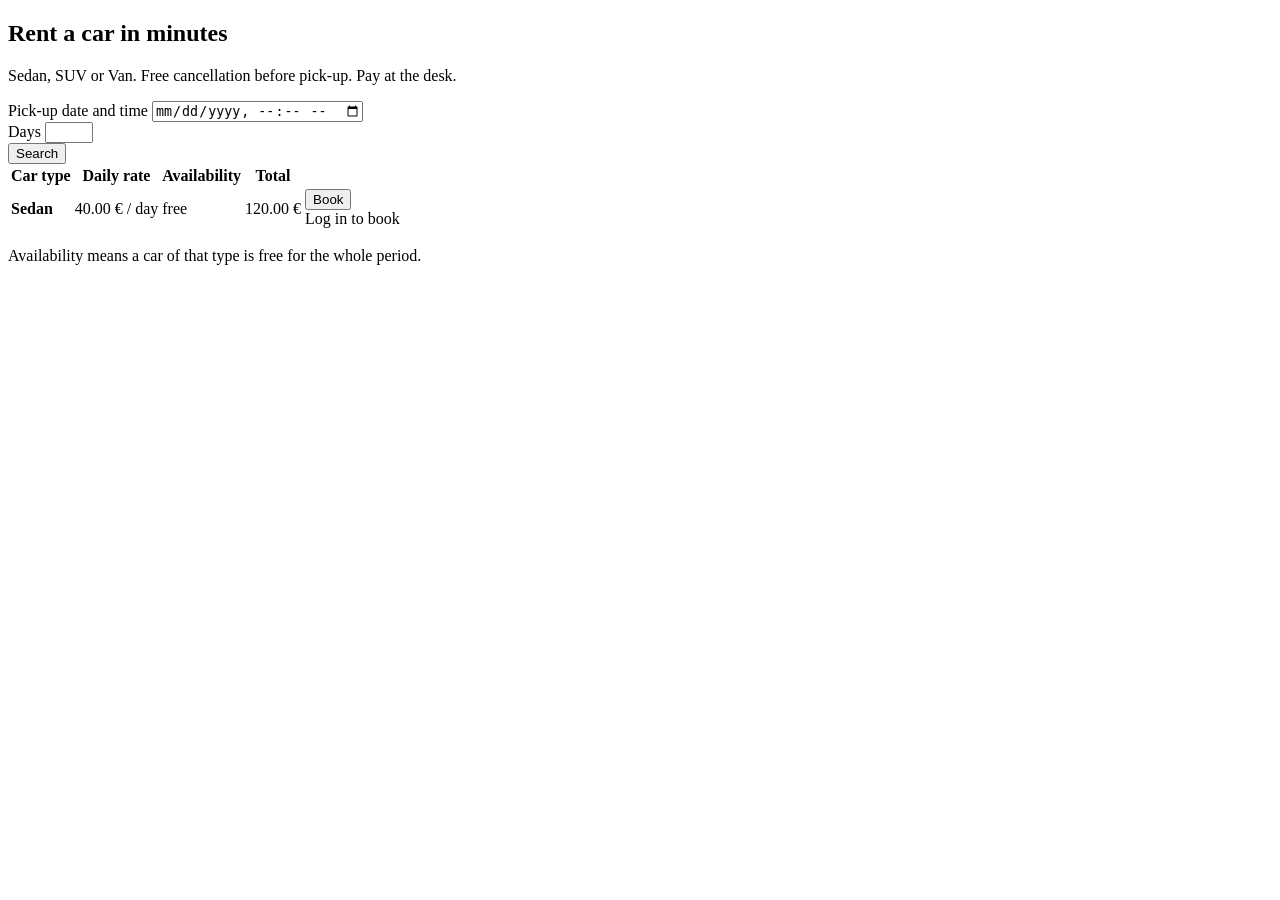
<file: src/main/resources/templates/index.html>
<!DOCTYPE html>
<html xmlns:th="http://www.thymeleaf.org"
      xmlns:sec="http://www.thymeleaf.org/extras/spring-security"
      lang="en" data-bs-theme="dark">
<head th:replace="~{fragments :: head('Search')}"></head>
<body>
<nav th:replace="~{fragments :: navbar}"></nav>

<main class="container pb-5">
    <div th:replace="~{fragments :: flash}"></div>

    <section class="hero">
        <h1>Rent a car in minutes</h1>
        <p class="hint mb-0">Sedan, SUV or Van. Free cancellation before pick-up. Pay at the desk.</p>
    </section>

    <form class="card card-body mb-4" method="get" th:action="@{/}">
        <div class="row g-3 align-items-end">
            <div class="col-md-5">
                <label for="start" class="form-label">Pick-up date and time</label>
                <input type="datetime-local" class="form-control" id="start" name="start" required
                       th:value="${startValue}">
            </div>
            <div class="col-md-3">
                <label for="days" class="form-label">Days</label>
                <input type="number" class="form-control" id="days" name="days" min="1" max="30" required
                       th:value="${days}">
            </div>
            <div class="col-md-4 d-grid">
                <button type="submit" class="btn btn-accent">Search</button>
            </div>
        </div>
    </form>

    <div class="card" th:if="${results != null}">
        <div class="table-responsive">
            <table class="table align-middle mb-0">
                <thead>
                <tr>
                    <th>Car type</th>
                    <th>Daily rate</th>
                    <th>Availability</th>
                    <th>Total</th>
                    <th></th>
                </tr>
                </thead>
                <tbody>
                <tr th:each="r : ${results}">
                    <td><strong th:text="${r.type.label}">Sedan</strong></td>
                    <td th:text="${#numbers.formatDecimal(r.type.dailyRate, 1, 2) + ' € / day'}">40.00 € / day</td>
                    <td>
                        <span class="badge"
                              th:classappend="${r.available > 0} ? 'text-bg-success' : 'text-bg-danger'"
                              th:text="${r.available > 0 ? r.available + ' of ' + r.capacity + ' free' : 'Sold out'}">free</span>
                    </td>
                    <td th:text="${#numbers.formatDecimal(r.totalPrice, 1, 2) + ' €'}">120.00 €</td>
                    <td class="text-end">
                        <th:block th:if="${r.available > 0}">
                            <form sec:authorize="isAuthenticated()" th:action="@{/bookings}" method="post" class="m-0">
                                <input type="hidden" name="type" th:value="${r.type}">
                                <input type="hidden" name="start" th:value="${startValue}">
                                <input type="hidden" name="days" th:value="${days}">
                                <button type="submit" class="btn btn-accent btn-sm">Book</button>
                            </form>
                            <a sec:authorize="isAnonymous()" th:href="@{/login}"
                               class="btn btn-outline-secondary btn-sm">Log in to book</a>
                        </th:block>
                    </td>
                </tr>
                </tbody>
            </table>
        </div>
    </div>
    <p class="hint mt-3" th:if="${results != null}">
        Availability means a car of that type is free for the whole period.
    </p>
</main>

<script th:replace="~{fragments :: scripts}"></script>
</body>
</html>
</file>
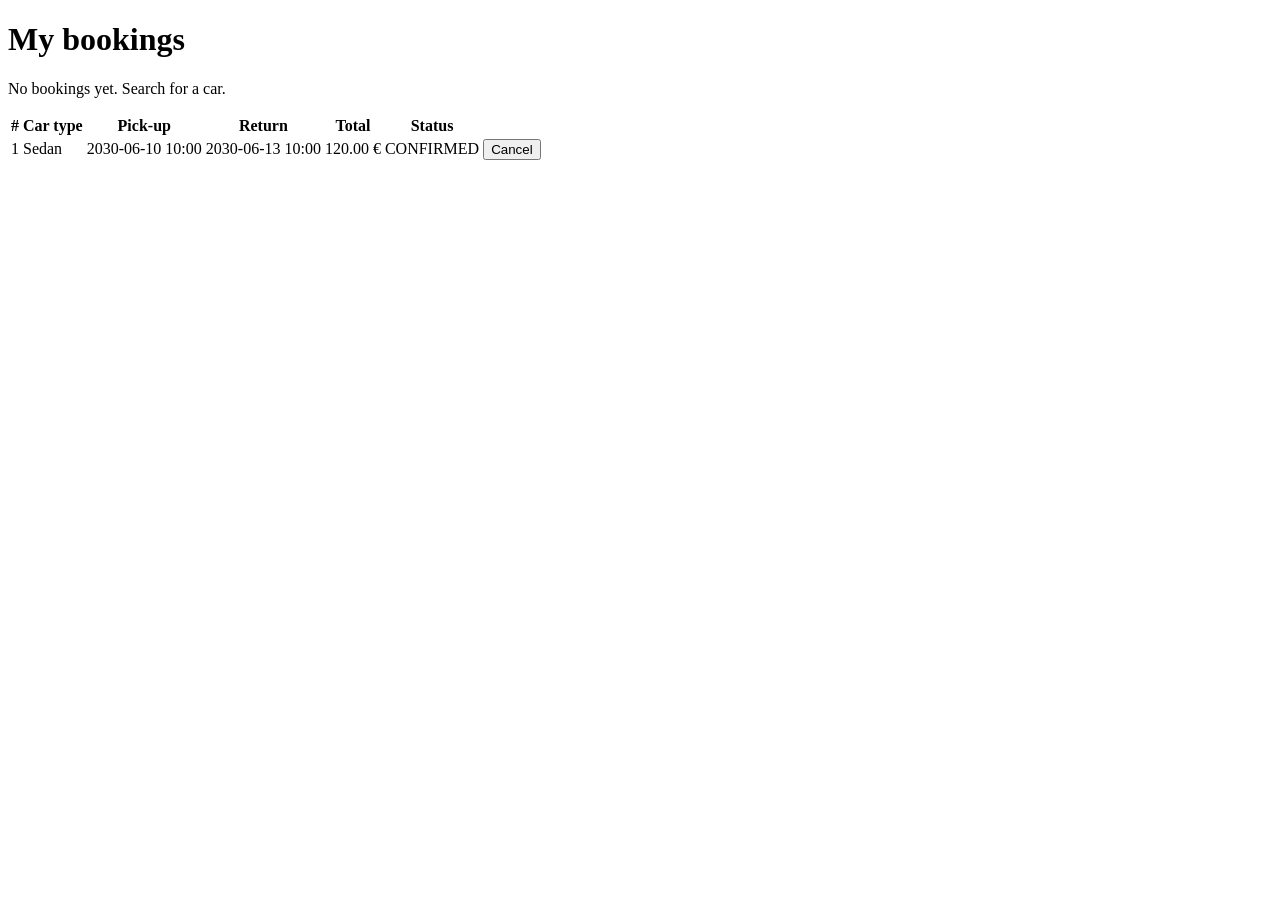
<file: src/main/resources/templates/bookings.html>
<!DOCTYPE html>
<html xmlns:th="http://www.thymeleaf.org" lang="en" data-bs-theme="dark">
<head th:replace="~{fragments :: head('My bookings')}"></head>
<body>
<nav th:replace="~{fragments :: navbar}"></nav>

<main class="container pb-5">
    <h1 class="h3 mb-4">My bookings</h1>
    <div th:replace="~{fragments :: flash}"></div>

    <p class="hint" th:if="${#lists.isEmpty(reservations)}">
        No bookings yet. <a th:href="@{/}">Search for a car</a>.
    </p>

    <div class="card" th:unless="${#lists.isEmpty(reservations)}">
        <div class="table-responsive">
            <table class="table align-middle mb-0">
                <thead>
                <tr>
                    <th>#</th>
                    <th>Car type</th>
                    <th>Pick-up</th>
                    <th>Return</th>
                    <th>Total</th>
                    <th>Status</th>
                    <th></th>
                </tr>
                </thead>
                <tbody>
                <tr th:each="r : ${reservations}">
                    <td th:text="${r.id}">1</td>
                    <td th:text="${r.type.label}">Sedan</td>
                    <td th:text="${#strings.replace(r.start, 'T', ' ')}">2030-06-10 10:00</td>
                    <td th:text="${#strings.replace(r.end, 'T', ' ')}">2030-06-13 10:00</td>
                    <td th:text="${#numbers.formatDecimal(r.totalPrice, 1, 2) + ' €'}">120.00 €</td>
                    <td>
                        <span class="badge"
                              th:classappend="${r.status.name() == 'CONFIRMED'} ? 'text-bg-success' : 'text-bg-secondary'"
                              th:text="${r.status.name()}">CONFIRMED</span>
                    </td>
                    <td class="text-end">
                        <form th:if="${r.status.name() == 'CONFIRMED'}" th:action="@{/bookings/{id}/cancel(id=${r.id})}"
                              method="post" class="m-0">
                            <button type="submit" class="btn btn-outline-danger btn-sm">Cancel</button>
                        </form>
                    </td>
                </tr>
                </tbody>
            </table>
        </div>
    </div>
</main>

<script th:replace="~{fragments :: scripts}"></script>
</body>
</html>
</file>
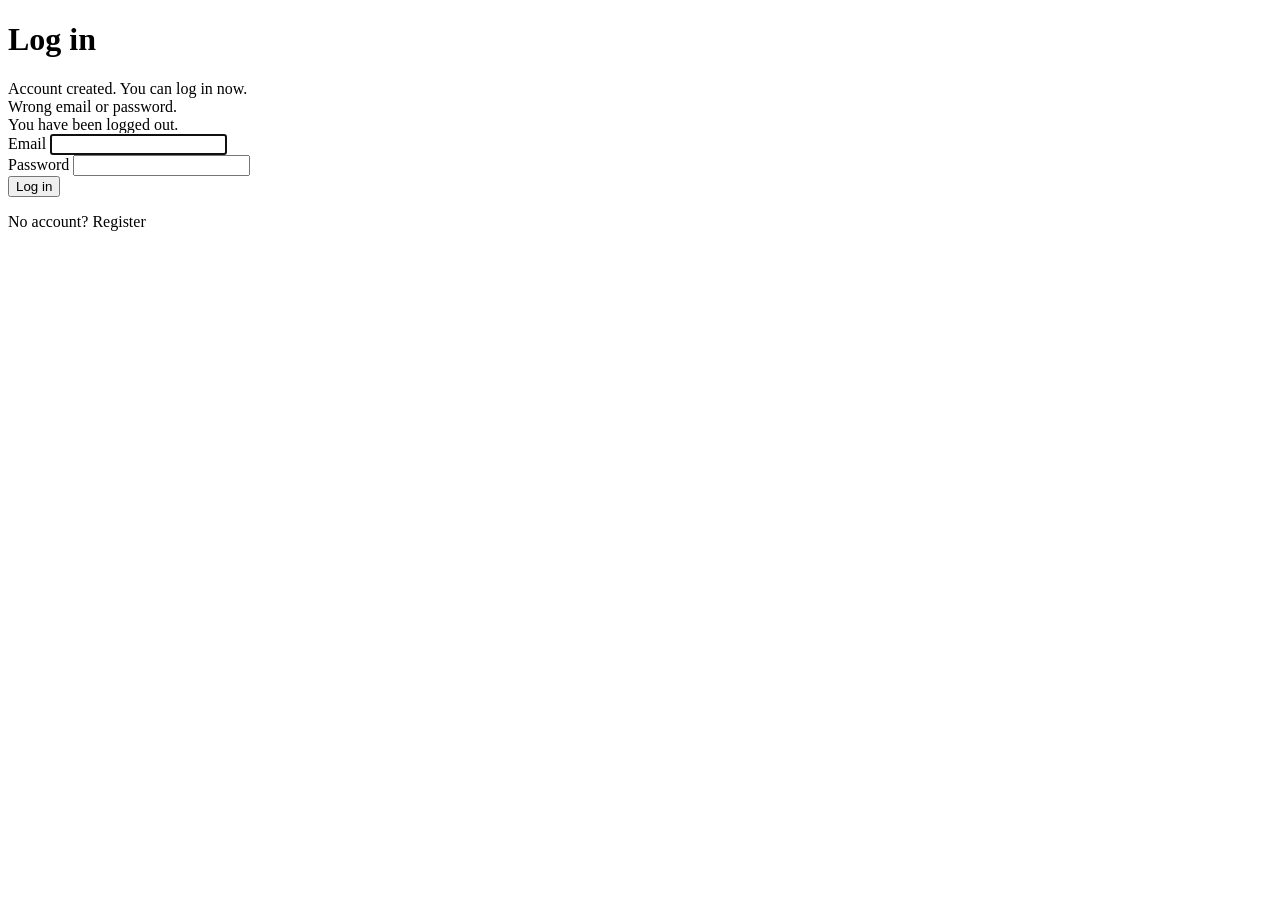
<file: src/main/resources/templates/login.html>
<!DOCTYPE html>
<html xmlns:th="http://www.thymeleaf.org" lang="en" data-bs-theme="dark">
<head th:replace="~{fragments :: head('Log in')}"></head>
<body>
<nav th:replace="~{fragments :: navbar}"></nav>

<main class="container pb-5" style="max-width: 460px;">
    <h1 class="h3 mb-4">Log in</h1>

    <div class="alert alert-success" th:if="${param.registered}">Account created. You can log in now.</div>
    <div class="alert alert-danger" th:if="${param.error}">Wrong email or password.</div>
    <div class="alert alert-secondary" th:if="${param.logout}">You have been logged out.</div>

    <form class="card card-body" th:action="@{/login}" method="post">
        <div class="mb-3">
            <label for="username" class="form-label">Email</label>
            <input type="email" class="form-control" id="username" name="username" required autofocus>
        </div>
        <div class="mb-3">
            <label for="password" class="form-label">Password</label>
            <input type="password" class="form-control" id="password" name="password" required>
        </div>
        <button type="submit" class="btn btn-accent">Log in</button>
    </form>
    <p class="hint mt-3">No account? <a th:href="@{/register}">Register</a></p>
</main>

<script th:replace="~{fragments :: scripts}"></script>
</body>
</html>
</file>
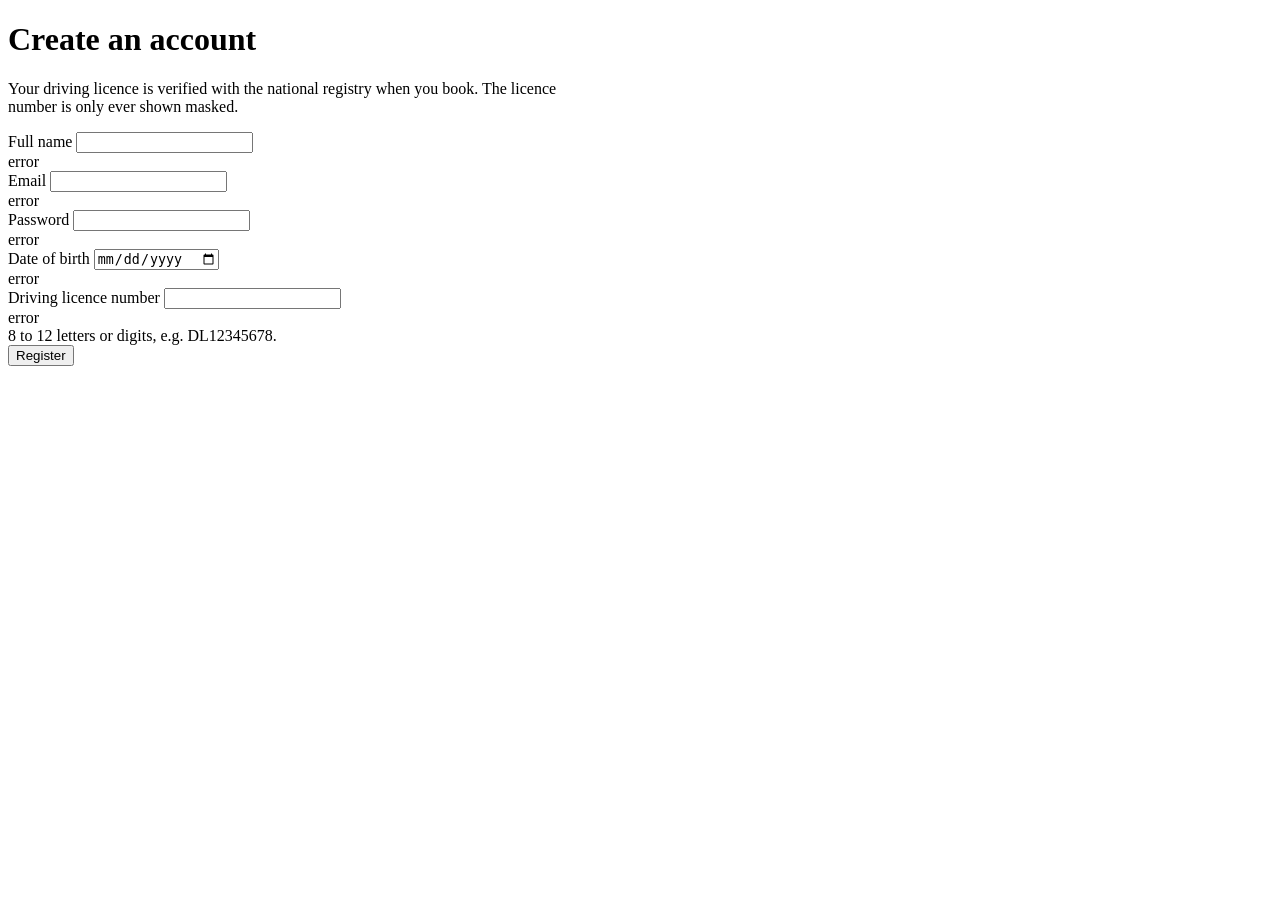
<file: src/main/resources/templates/register.html>
<!DOCTYPE html>
<html xmlns:th="http://www.thymeleaf.org" lang="en" data-bs-theme="dark">
<head th:replace="~{fragments :: head('Register')}"></head>
<body>
<nav th:replace="~{fragments :: navbar}"></nav>

<main class="container pb-5" style="max-width: 560px;">
    <h1 class="h3 mb-2">Create an account</h1>
    <p class="hint mb-4">
        Your driving licence is verified with the national registry when you book.
        The licence number is only ever shown masked.
    </p>

    <form class="card card-body" th:action="@{/register}" th:object="${form}" method="post" novalidate>
        <div class="mb-3">
            <label for="fullName" class="form-label">Full name</label>
            <input type="text" class="form-control" id="fullName" th:field="*{fullName}"
                   th:classappend="${#fields.hasErrors('fullName')} ? 'is-invalid'">
            <div class="invalid-feedback" th:errors="*{fullName}">error</div>
        </div>
        <div class="mb-3">
            <label for="email" class="form-label">Email</label>
            <input type="email" class="form-control" id="email" th:field="*{email}"
                   th:classappend="${#fields.hasErrors('email')} ? 'is-invalid'">
            <div class="invalid-feedback" th:errors="*{email}">error</div>
        </div>
        <div class="mb-3">
            <label for="password" class="form-label">Password</label>
            <input type="password" class="form-control" id="password" name="password"
                   th:classappend="${#fields.hasErrors('password')} ? 'is-invalid'">
            <div class="invalid-feedback" th:errors="*{password}">error</div>
        </div>
        <div class="mb-3">
            <label for="dateOfBirth" class="form-label">Date of birth</label>
            <input type="date" class="form-control" id="dateOfBirth" th:field="*{dateOfBirth}"
                   th:classappend="${#fields.hasErrors('dateOfBirth')} ? 'is-invalid'">
            <div class="invalid-feedback" th:errors="*{dateOfBirth}">error</div>
        </div>
        <div class="mb-3">
            <label for="licenceNumber" class="form-label">Driving licence number</label>
            <input type="text" class="form-control" id="licenceNumber" th:field="*{licenceNumber}"
                   th:classappend="${#fields.hasErrors('licenceNumber')} ? 'is-invalid'" autocomplete="off">
            <div class="invalid-feedback" th:errors="*{licenceNumber}">error</div>
            <div class="hint mt-1">8 to 12 letters or digits, e.g. DL12345678.</div>
        </div>
        <button type="submit" class="btn btn-accent">Register</button>
    </form>
</main>

<script th:replace="~{fragments :: scripts}"></script>
</body>
</html>
</file>
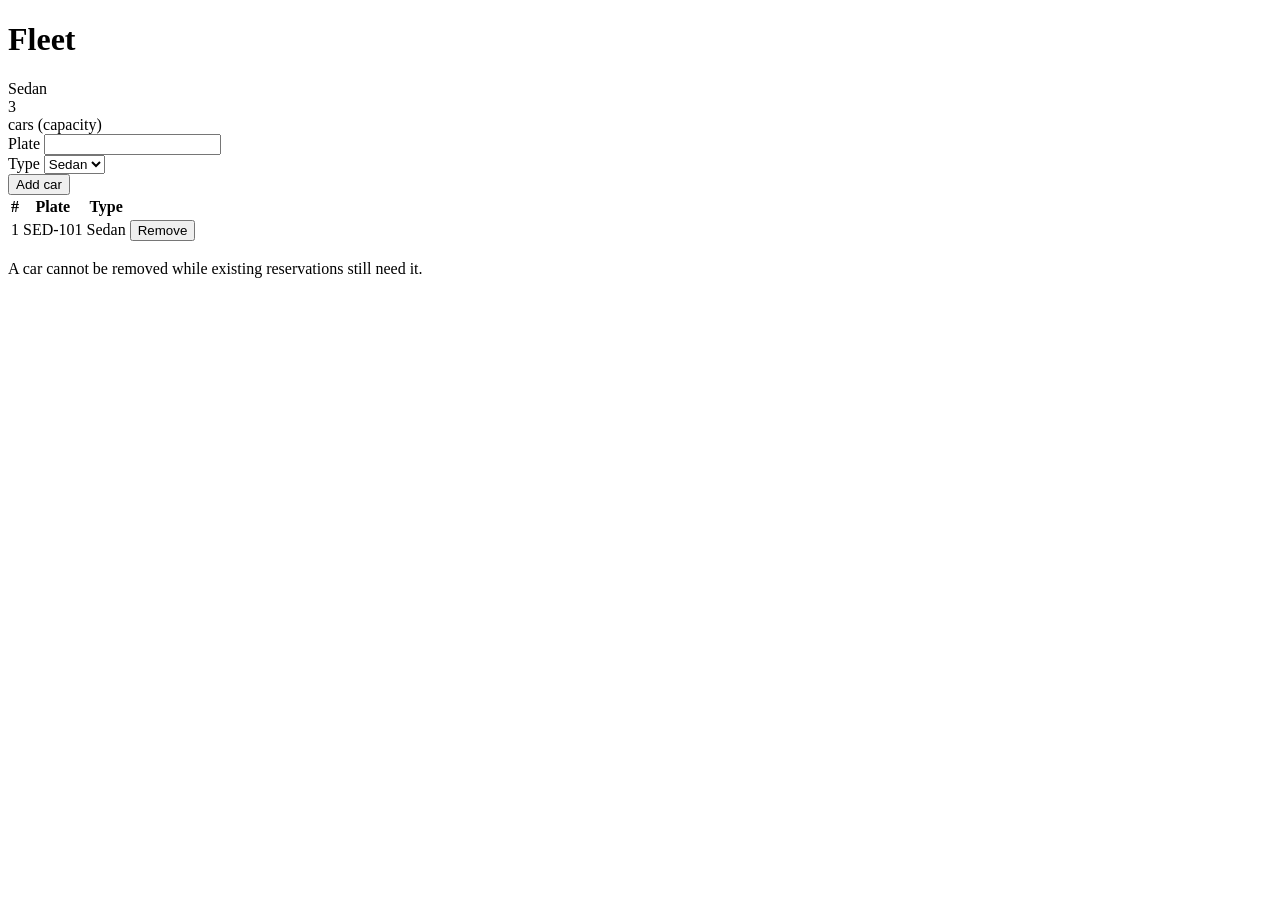
<file: src/main/resources/templates/admin/fleet.html>
<!DOCTYPE html>
<html xmlns:th="http://www.thymeleaf.org" lang="en" data-bs-theme="dark">
<head th:replace="~{fragments :: head('Fleet')}"></head>
<body>
<nav th:replace="~{fragments :: navbar}"></nav>

<main class="container pb-5">
    <h1 class="h3 mb-4">Fleet</h1>
    <div th:replace="~{fragments :: flash}"></div>

    <div class="row g-3 mb-4">
        <div class="col-md-4" th:each="row : ${summary}">
            <div class="card card-body">
                <div class="hint" th:text="${row.type.label}">Sedan</div>
                <div class="display-6" th:text="${row.cars}">3</div>
                <div class="hint">cars (capacity)</div>
            </div>
        </div>
    </div>

    <form class="card card-body mb-4" th:action="@{/admin/fleet/cars}" method="post">
        <div class="row g-3 align-items-end">
            <div class="col-md-5">
                <label for="plate" class="form-label">Plate</label>
                <input type="text" class="form-control" id="plate" name="plate" maxlength="16" required>
            </div>
            <div class="col-md-4">
                <label for="type" class="form-label">Type</label>
                <select class="form-select" id="type" name="type">
                    <option th:each="t : ${types}" th:value="${t}" th:text="${t.label}">Sedan</option>
                </select>
            </div>
            <div class="col-md-3 d-grid">
                <button type="submit" class="btn btn-accent">Add car</button>
            </div>
        </div>
    </form>

    <div class="card">
        <div class="table-responsive">
            <table class="table align-middle mb-0">
                <thead>
                <tr>
                    <th>#</th>
                    <th>Plate</th>
                    <th>Type</th>
                    <th></th>
                </tr>
                </thead>
                <tbody>
                <tr th:each="c : ${cars}">
                    <td th:text="${c.id}">1</td>
                    <td th:text="${c.plate}">SED-101</td>
                    <td th:text="${c.type.label}">Sedan</td>
                    <td class="text-end">
                        <form th:action="@{/admin/fleet/cars/{id}/delete(id=${c.id})}" method="post" class="m-0"
                              onsubmit="return confirm('Remove this car from the fleet?');">
                            <button type="submit" class="btn btn-outline-danger btn-sm">Remove</button>
                        </form>
                    </td>
                </tr>
                </tbody>
            </table>
        </div>
    </div>
    <p class="hint mt-3">
        A car cannot be removed while existing reservations still need it.
    </p>
</main>

<script th:replace="~{fragments :: scripts}"></script>
</body>
</html>
</file>
